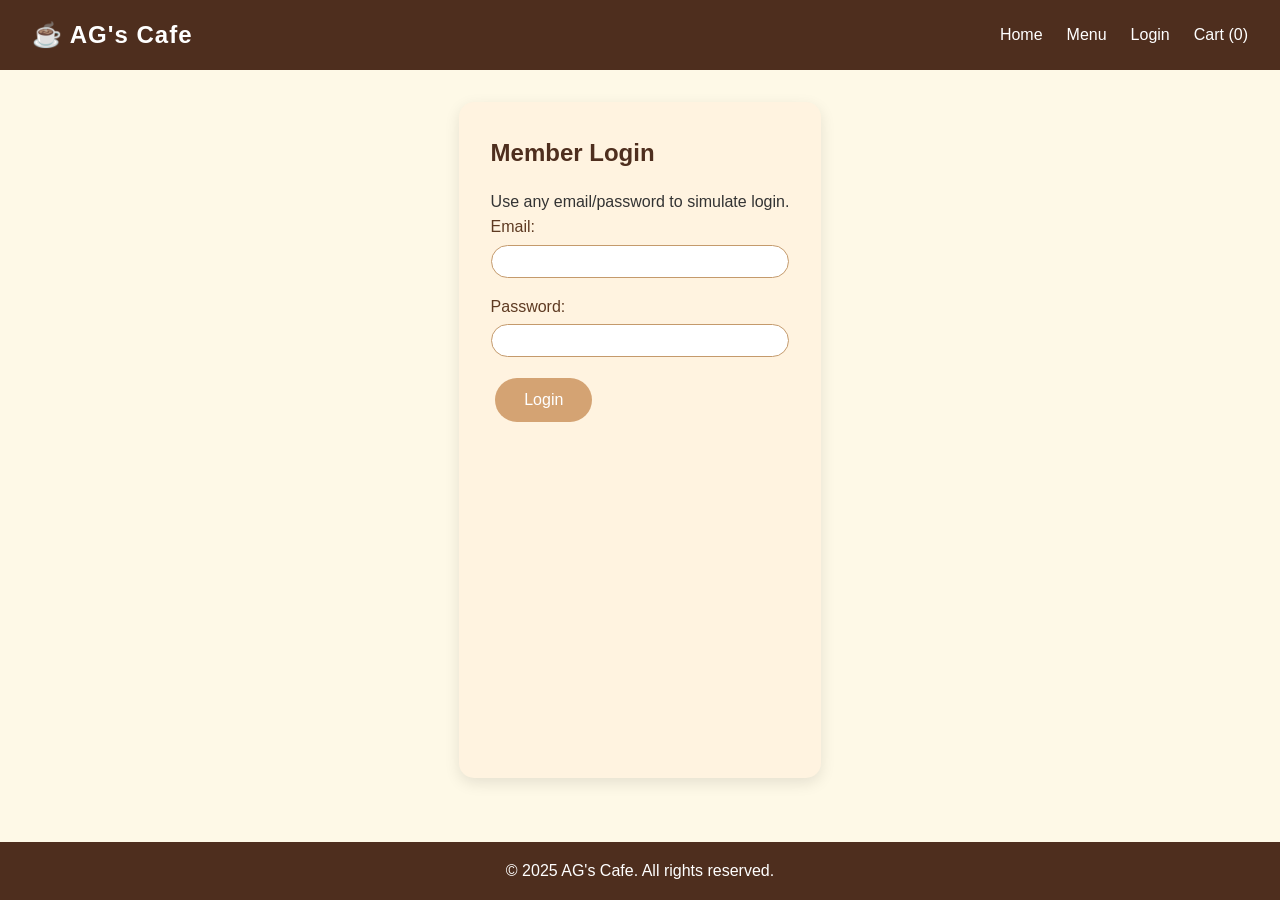
<file: login.html>
<!DOCTYPE html>
<html lang="en">
<head>
    <meta charset="UTF-8">
    <meta name="viewport" content="width=device-width, initial-scale=1.0">
    <title>AG's Cafe - Login</title>
    <link rel="stylesheet" href="css/style.css">
</head>
<body>
    <nav class="slide-down">
        <div class="logo pulse">☕ AG's Cafe</div>
        <ul>
            <li><a href="index.html" class="nav-link">Home</a></li>
            <li><a href="menu.html" class="nav-link">Menu</a></li>
            <li><a href="login.html" class="nav-link active">Login</a></li>
            <li><a href="cart.html" class="nav-link cart-icon">Cart (<span id="cart-count">0</span>)</a></li>
        </ul>
        <div id="user-greeting" class="user-greeting glow"></div>
    </nav>

    <main class="login-container zoom-in">
        <h2>Member Login</h2>
        <p>Use any email/password to simulate login.</p>
        <form id="login-form" class="fade-in">
            <div class="form-group slide-in-left">
                <label for="email">Email:</label>
                <input type="email" id="email" required class="input-glow">
            </div>
            <div class="form-group slide-in-right">
                <label for="password">Password:</label>
                <input type="password" id="password" required class="input-glow">
            </div>
            <button type="submit" class="btn btn-primary pulse">Login</button>
        </form>
        <p id="login-message" class="fade-in"></p>
    </main>

    <footer class="fade-in">
        <p>&copy; 2025 AG's Cafe. All rights reserved.</p>
    </footer>

    <script src="js/main.js"></script>
</body>
</html>
</file>
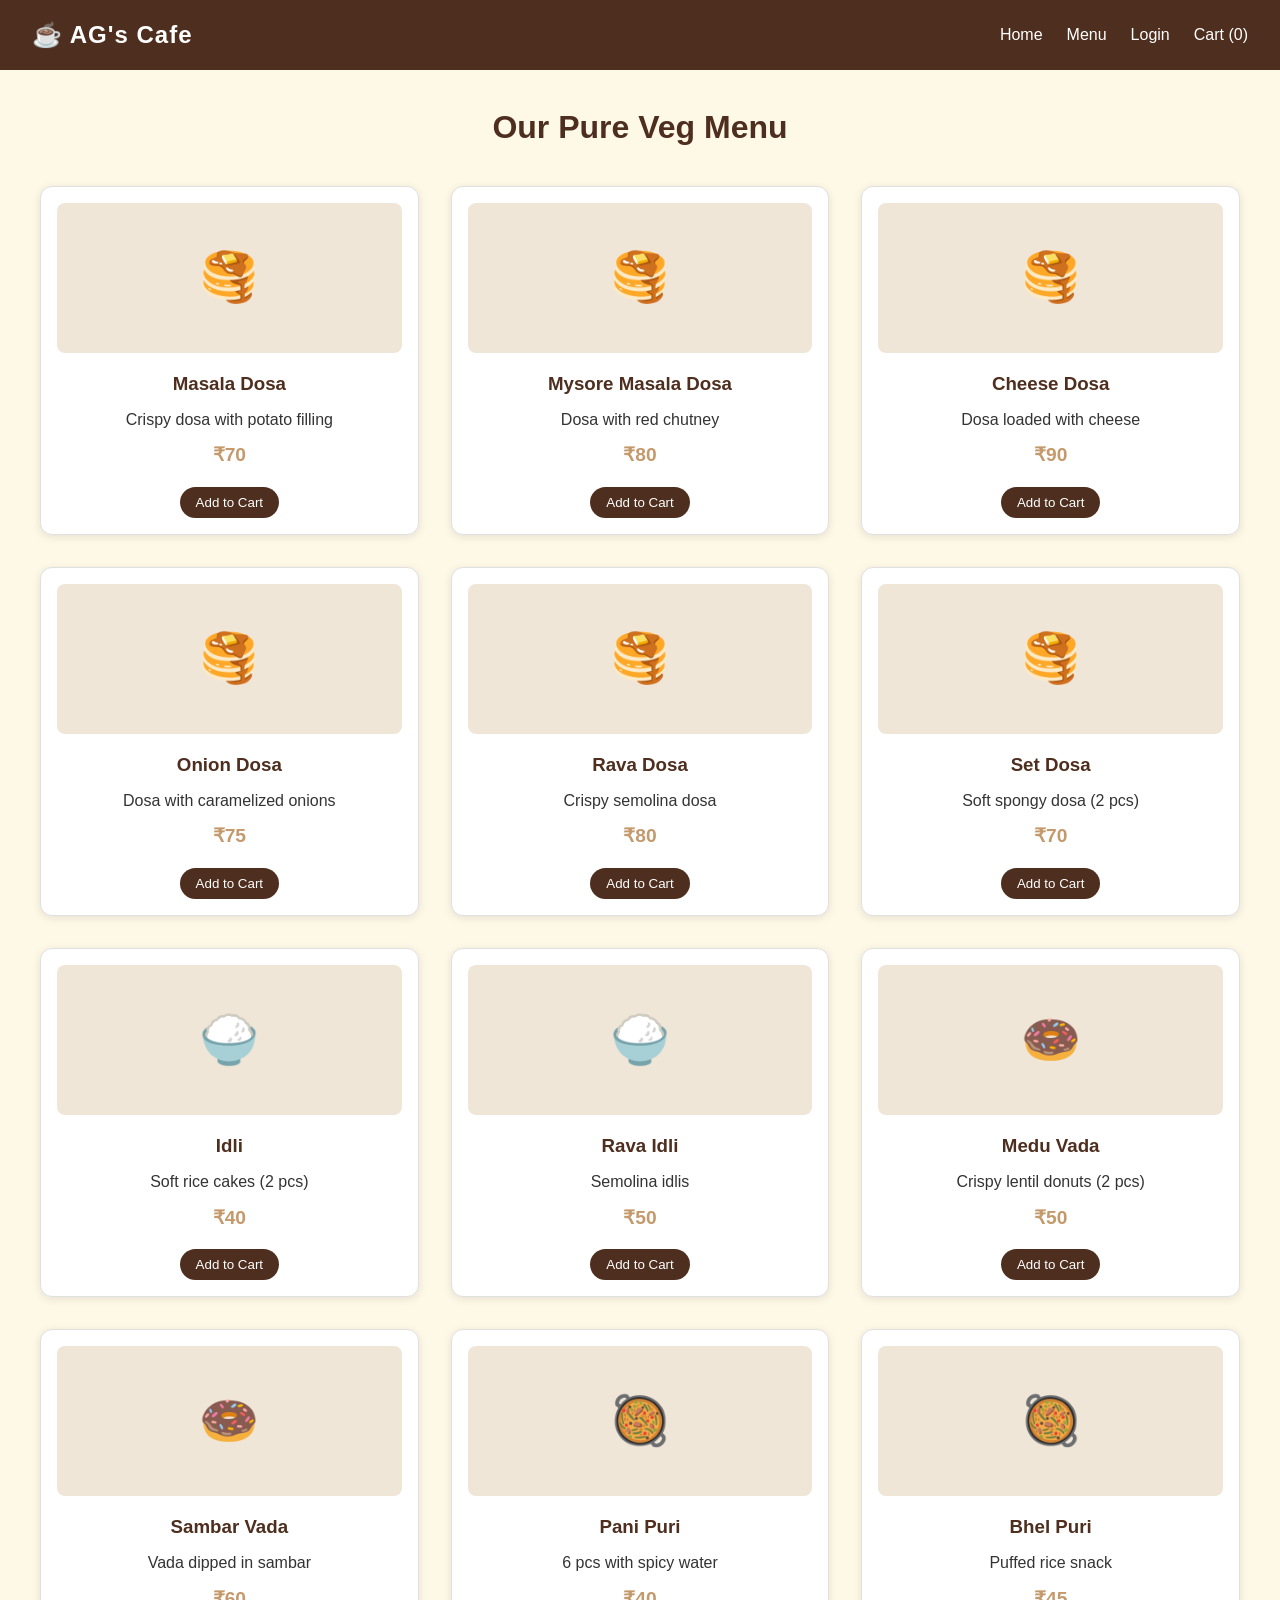
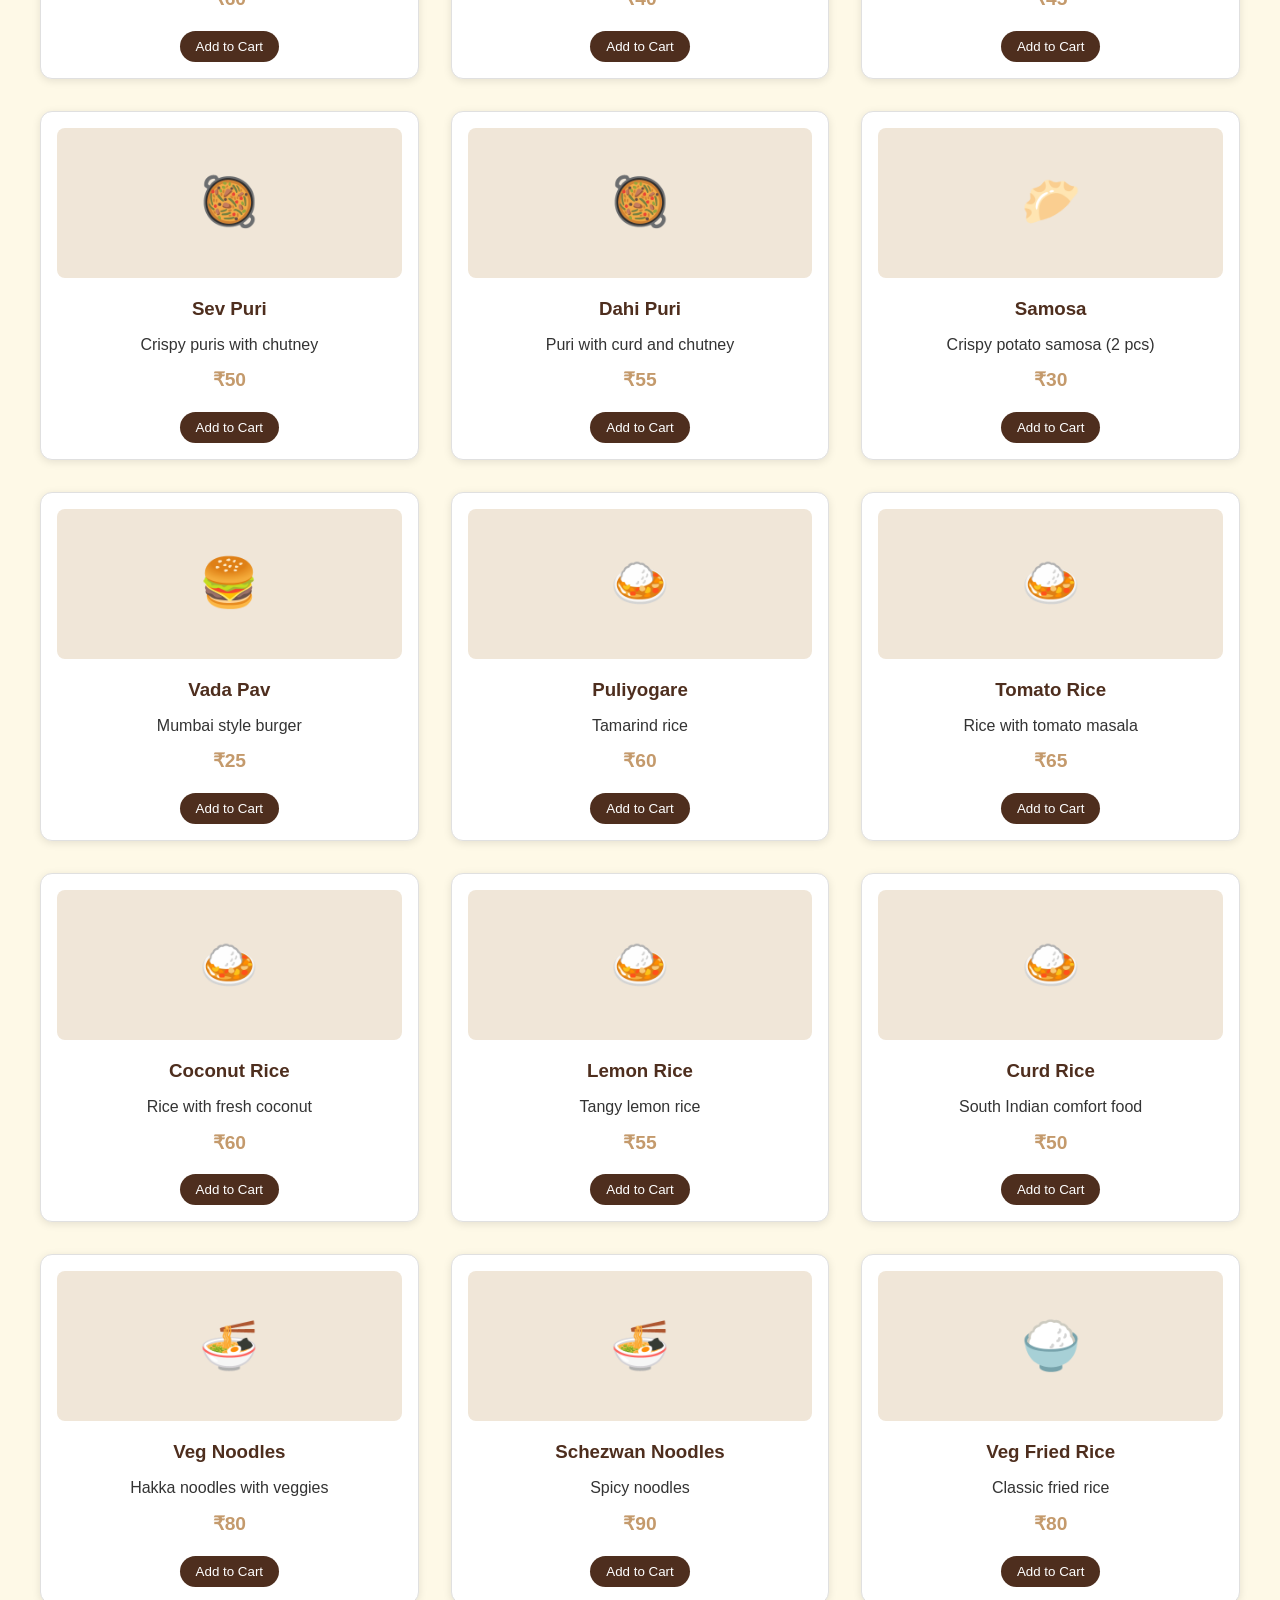
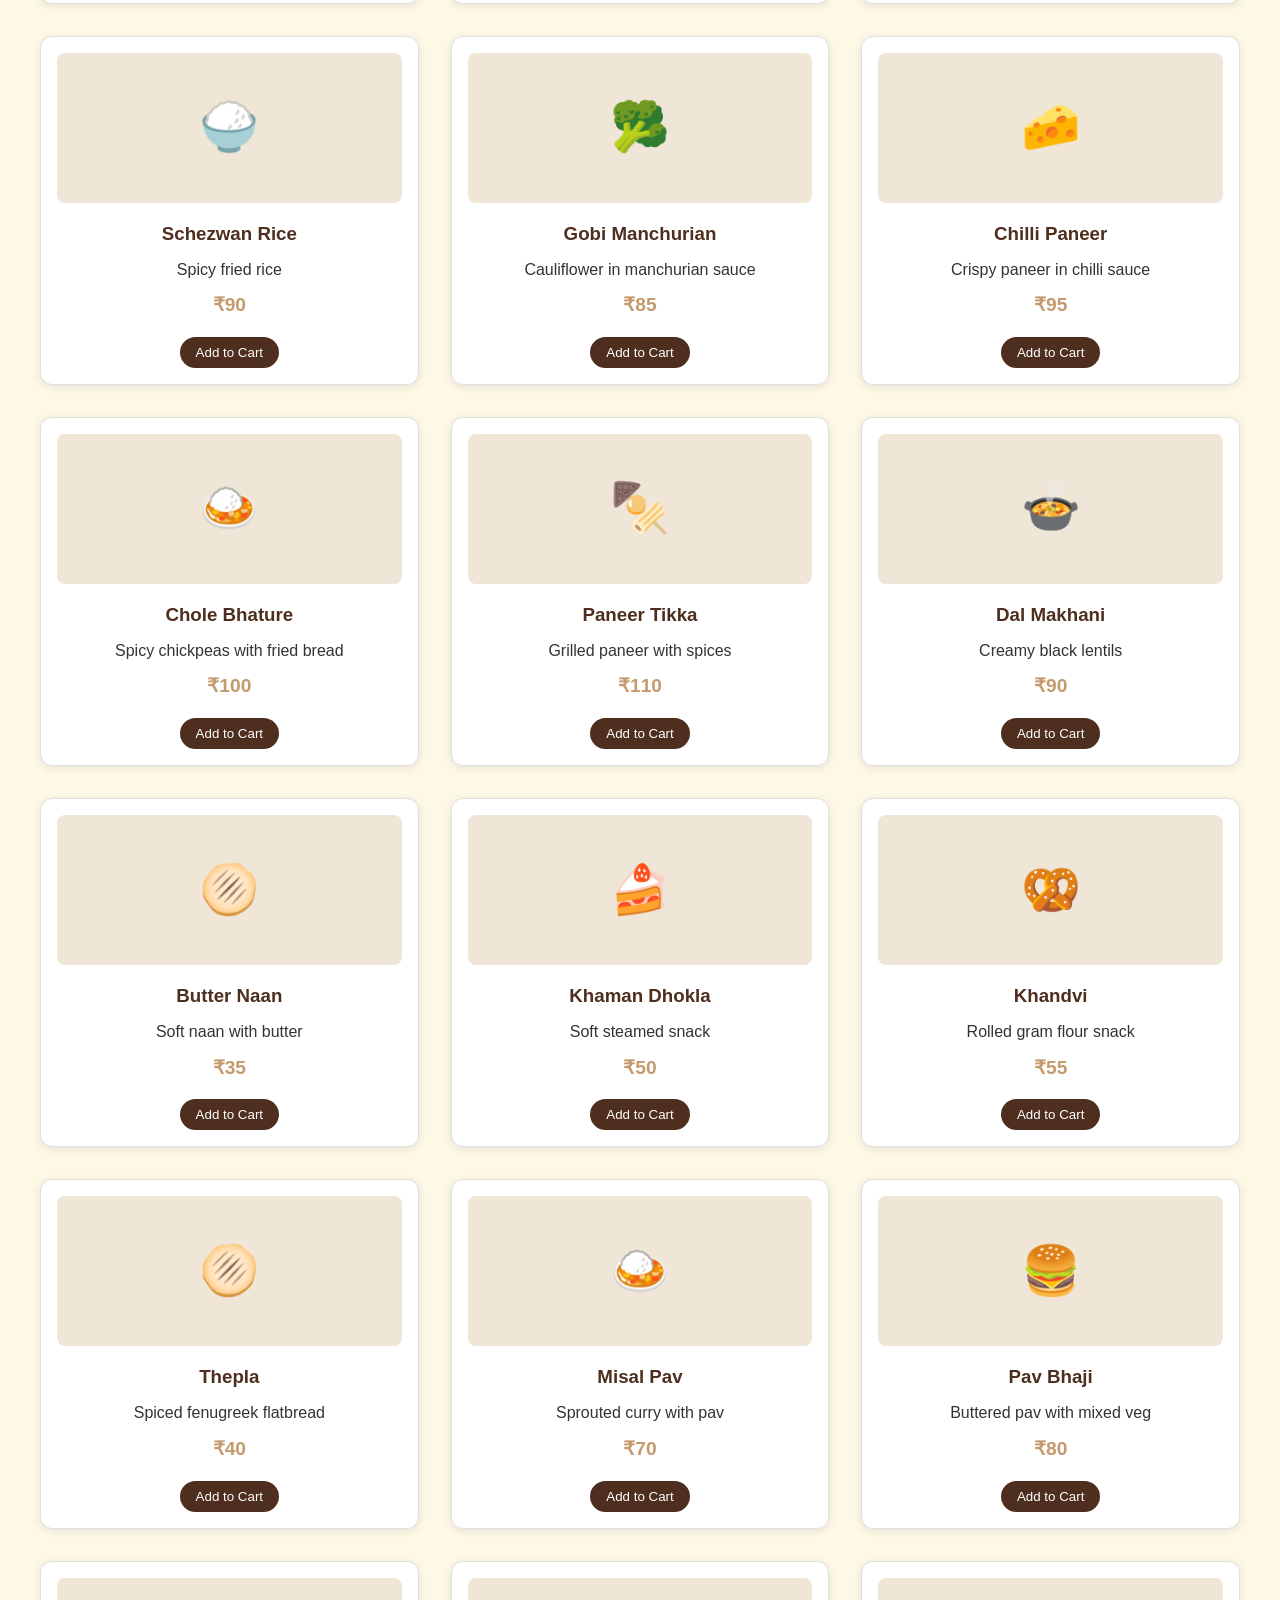
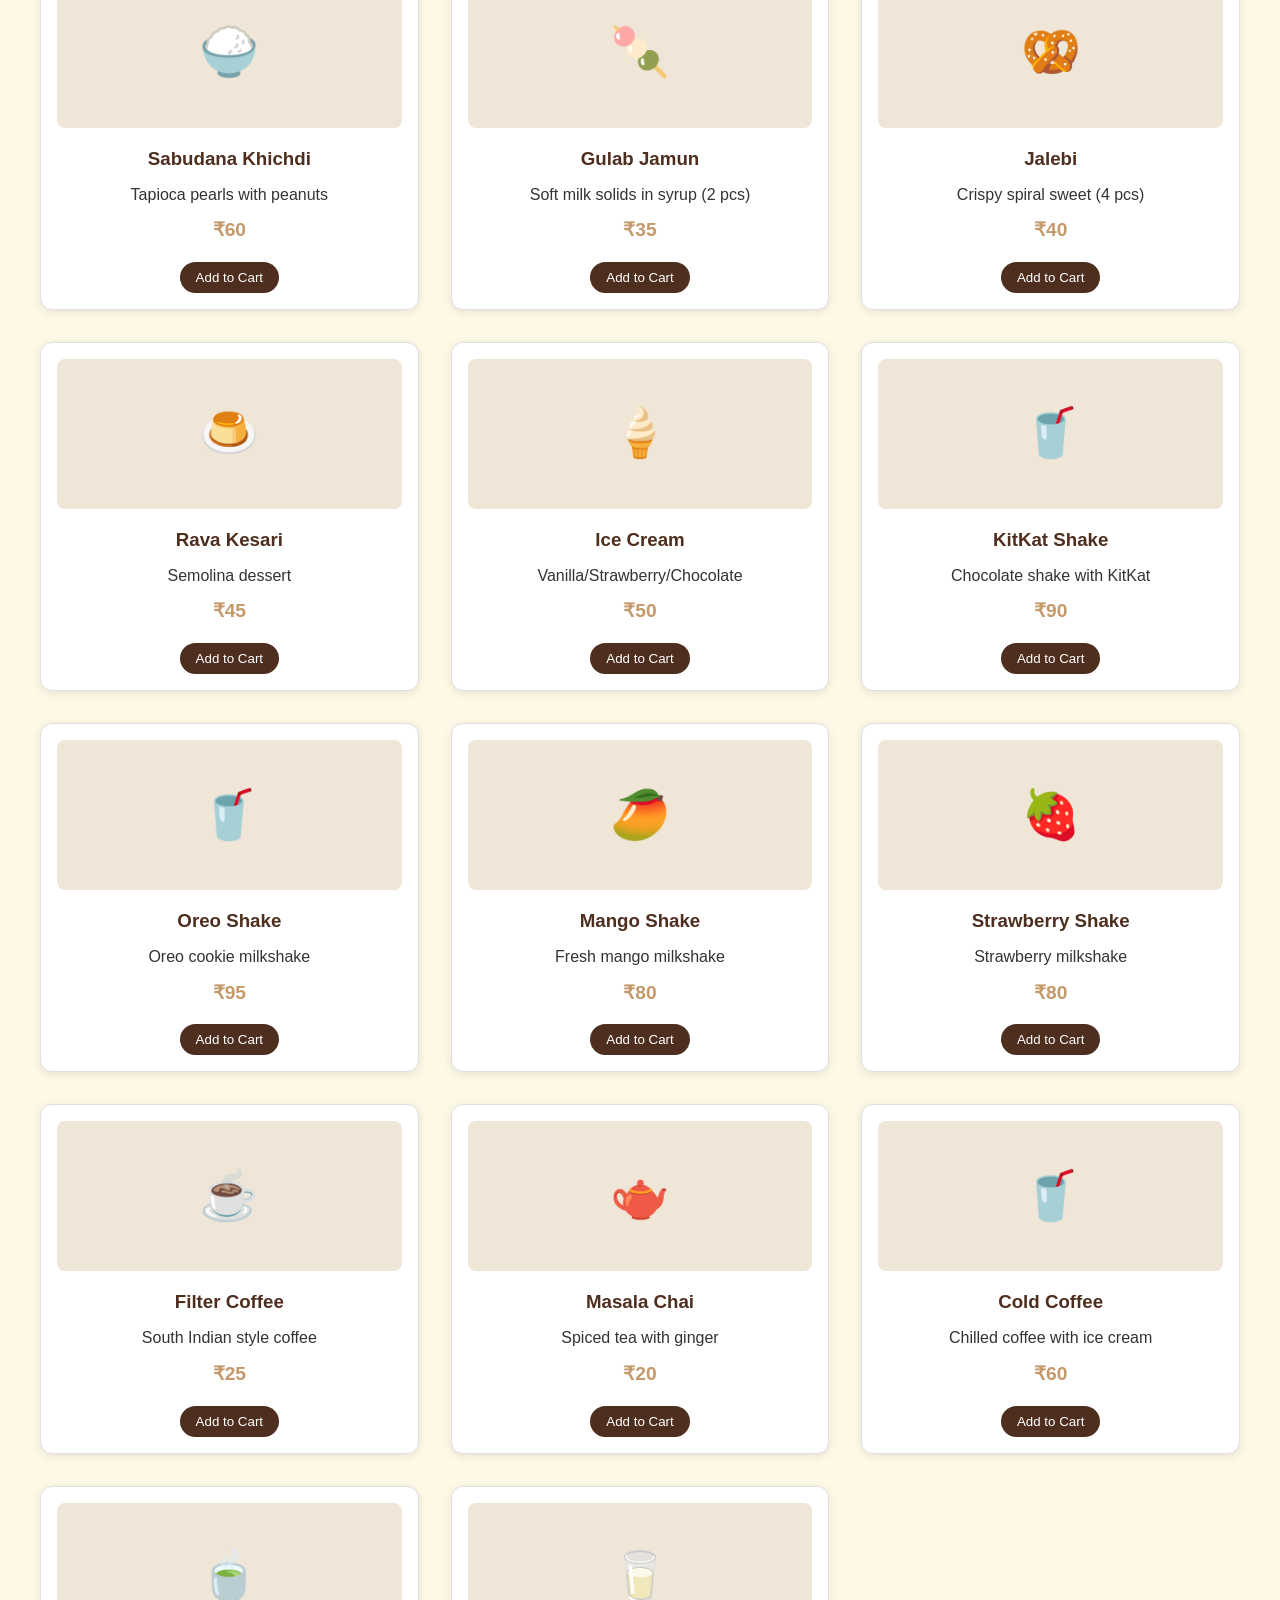
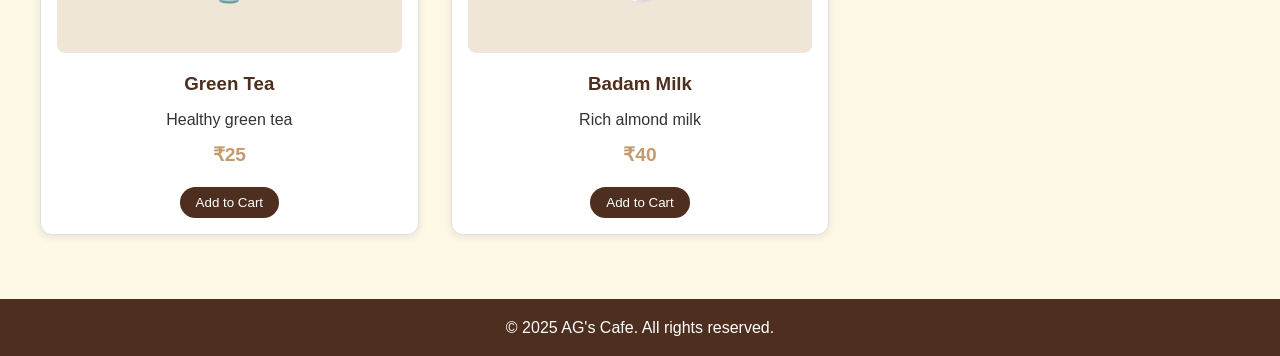
<file: menu.html>
<!DOCTYPE html>
<html lang="en">
<head>
    <meta charset="UTF-8">
    <meta name="viewport" content="width=device-width, initial-scale=1.0">
    <title>AG's Cafe - Menu</title>
    <link rel="stylesheet" href="css/style.css">
</head>
<body>
    <nav class="slide-down">
        <div class="logo pulse">☕ AG's Cafe</div>
        <ul>
            <li><a href="index.html" class="nav-link">Home</a></li>
            <li><a href="menu.html" class="nav-link active">Menu</a></li>
            <li><a href="login.html" class="nav-link" id="login-link">Login</a></li>
            <li><a href="cart.html" class="nav-link cart-icon">Cart (<span id="cart-count">0</span>)</a></li>
        </ul>
        <div id="user-greeting" class="user-greeting glow"></div>
    </nav>

    <main class="menu-page">
        <h2 class="section-title text-pop-up">Our Pure Veg Menu</h2>
        <div class="menu-items" id="menu-items">
            <!-- Menu items loaded by JavaScript with staggered animation -->
        </div>
    </main>

    <footer class="fade-in">
        <p>&copy; 2025 AG's Cafe. All rights reserved.</p>
    </footer>

    <script src="js/main.js"></script>
</body>
</html>
</file>
<file: css/style.css>
/* Reset & Base */
* {
    margin: 0;
    padding: 0;
    box-sizing: border-box;
}

body {
    font-family: 'Segoe UI', Tahoma, Geneva, Verdana, sans-serif;
    line-height: 1.6;
    color: #333;
    min-height: 100vh;
    display: flex;
    flex-direction: column;
    background: #fef9e7;
}

/* Navigation */
nav {
    background: #4e2e1e;
    color: white;
    display: flex;
    justify-content: space-between;
    align-items: center;
    padding: 1rem 2rem;
    flex-wrap: wrap;
}

.logo {
    font-size: 1.5rem;
    font-weight: bold;
    letter-spacing: 1px;
}

nav ul {
    display: flex;
    list-style: none;
    gap: 1.5rem;
}

nav a {
    color: white;
    text-decoration: none;
    transition: color 0.3s ease;
}

nav a:hover {
    color: #ffd966;
}

.user-greeting {
    color: #ffd966;
    font-weight: bold;
}

/* Main content */
main {
    flex: 1;
    padding: 2rem;
}

/* Hero Section */
.hero {
    background: linear-gradient(rgba(0,0,0,0.6), rgba(0,0,0,0.6)), url('https://images.unsplash.com/photo-1495474472287-4d71bcdd2085?w=1200') center/cover;
    color: white;
    text-align: center;
    padding: 5rem 2rem;
}

.hero h1 {
    font-size: 3rem;
    margin-bottom: 1rem;
}

.hero p {
    font-size: 1.2rem;
    margin-bottom: 2rem;
}

/* Buttons */
.btn {
    display: inline-block;
    background: #c49a6c;
    color: white;
    padding: 0.8rem 1.8rem;
    text-decoration: none;
    border: none;
    border-radius: 50px;
    cursor: pointer;
    transition: background 0.3s ease;
    font-size: 1rem;
    margin: 0.3rem;
}

.btn:hover {
    background: #a5714b;
}

.btn-outline {
    background: transparent;
    border: 2px solid white;
}

.btn-outline:hover {
    background: white;
    color: #4e2e1e;
}

.btn-primary {
    background: #d4a373;
}

/* Features Section */
.features {
    padding: 3rem 2rem;
    text-align: center;
}

.features h2 {
    margin-bottom: 2rem;
    font-size: 2rem;
    color: #4e2e1e;
}

.feature-grid {
    display: grid;
    grid-template-columns: repeat(auto-fit, minmax(250px, 1fr));
    gap: 2rem;
    max-width: 1200px;
    margin: 0 auto;
}

.feature {
    background: #fff3e0;
    border-radius: 15px;
    overflow: hidden;
    box-shadow: 0 5px 15px rgba(0,0,0,0.1);
}

.feature img {
    width: 100%;
    height: 200px;
    object-fit: cover;
}

.feature h3 {
    margin: 1rem 0 0.5rem;
    color: #5e3a22;
}

.feature p {
    padding: 0 1rem 1rem;
}

/* Login Form */
.login-container {
    max-width: 400px;
    margin: 2rem auto;
    padding: 2rem;
    background: #fff3e0;
    border-radius: 15px;
    box-shadow: 0 5px 15px rgba(0,0,0,0.1);
}

.login-container h2 {
    margin-bottom: 1rem;
    color: #4e2e1e;
}

.form-group {
    margin-bottom: 1rem;
}

.form-group label {
    display: block;
    margin-bottom: 0.3rem;
    color: #5e3a22;
}

.form-group input {
    width: 100%;
    padding: 0.5rem;
    border: 1px solid #c49a6c;
    border-radius: 25px;
    outline: none;
}

#login-message {
    margin-top: 1rem;
    color: green;
}

/* Menu Page */
.menu-page {
    padding: 2rem;
    min-height: 500px;
}

.menu-page h2 {
    text-align: center;
    margin-bottom: 2rem;
    color: #4e2e1e;
    font-size: 2rem;
}

.menu-items {
    display: grid;
    grid-template-columns: repeat(auto-fit, minmax(280px, 1fr));
    gap: 2rem;
    max-width: 1200px;
    margin: 0 auto;
}

.menu-item {
    background: white;
    border: 1px solid #e0e0e0;
    border-radius: 12px;
    padding: 1rem;
    text-align: center;
    box-shadow: 0 2px 8px rgba(0,0,0,0.1);
    transition: transform 0.3s ease;
}

.menu-item:hover {
    transform: translateY(-5px);
}

.menu-item .item-icon {
    width: 100%;
    height: 150px;
    background: #f0e6d8;
    border-radius: 8px;
    margin-bottom: 1rem;
    display: flex;
    align-items: center;
    justify-content: center;
    font-size: 3rem;
    color: #c49a6c;
}

.menu-item h3 {
    margin: 0.5rem 0;
    color: #4e2e1e;
}

.menu-item .price {
    font-weight: bold;
    color: #c49a6c;
    font-size: 1.2rem;
    margin: 0.5rem 0;
}

.menu-item button {
    background: #4e2e1e;
    color: white;
    border: none;
    padding: 0.5rem 1rem;
    border-radius: 25px;
    cursor: pointer;
    transition: background 0.3s;
    margin-top: 0.5rem;
}

.menu-item button:hover {
    background: #6b4226;
}

/* Cart Page */
.cart-page {
    max-width: 800px;
    margin: 0 auto;
}

.cart-item {
    display: flex;
    align-items: center;
    gap: 1rem;
    border-bottom: 1px solid #ddd;
    padding: 1rem 0;
}

.cart-item-icon {
    width: 80px;
    height: 80px;
    background: #f0e6d8;
    border-radius: 8px;
    display: flex;
    align-items: center;
    justify-content: center;
    font-size: 2rem;
    color: #c49a6c;
}

.cart-item-details {
    flex: 1;
}

.cart-item-details h4 {
    margin-bottom: 0.3rem;
    color: #4e2e1e;
}

.cart-item-actions {
    display: flex;
    align-items: center;
    gap: 0.5rem;
}

.cart-item-actions button {
    background: #c49a6c;
    color: white;
    border: none;
    padding: 0.3rem 0.8rem;
    border-radius: 50%;
    cursor: pointer;
    font-weight: bold;
}

.cart-item-actions button.remove {
    background: #b22222;
    border-radius: 5px;
}

.cart-total {
    text-align: right;
    margin: 1rem 0;
    font-size: 1.3rem;
    color: #4e2e1e;
}

#checkout-btn {
    width: 100%;
    padding: 1rem;
    background: #4e2e1e;
    border-radius: 50px;
    font-size: 1.2rem;
}

/* Payment Section */
.payment-options {
    display: flex;
    justify-content: center;
    gap: 1rem;
    margin: 1rem 0;
    flex-wrap: wrap;
}

#qr-section, #cash-message {
    text-align: center;
    margin-top: 1rem;
    padding: 1rem;
    background: #fff3e0;
    border-radius: 15px;
}

/* Login Popup */
.login-popup {
    display: none;
    position: fixed;
    top: 0;
    left: 0;
    width: 100%;
    height: 100%;
    background-color: rgba(0, 0, 0, 0.5);
    z-index: 1000;
    justify-content: center;
    align-items: center;
}

.popup-content {
    background: white;
    border-radius: 15px;
    padding: 20px;
    max-width: 400px;
    width: 90%;
    box-shadow: 0 5px 30px rgba(0, 0, 0, 0.3);
}

.popup-header {
    display: flex;
    justify-content: space-between;
    align-items: center;
    margin-bottom: 15px;
    padding-bottom: 10px;
    border-bottom: 1px solid #eee;
}

.popup-header h3 {
    color: #4e2e1e;
    margin: 0;
}

.close-popup {
    background: none;
    border: none;
    font-size: 24px;
    cursor: pointer;
    color: #999;
    transition: color 0.3s;
}

.close-popup:hover {
    color: #333;
}

.popup-body {
    text-align: center;
}

.popup-body p {
    margin-bottom: 20px;
    color: #666;
}

.popup-buttons {
    display: flex;
    gap: 10px;
    justify-content: center;
}

.popup-login {
    background: #4e2e1e;
    color: white;
    border: none;
    padding: 10px 20px;
    border-radius: 25px;
    cursor: pointer;
    transition: background 0.3s;
}

.popup-login:hover {
    background: #6b4226;
}

.popup-cancel {
    background: #ccc;
    color: #333;
    border: none;
    padding: 10px 20px;
    border-radius: 25px;
    cursor: pointer;
    transition: background 0.3s;
}

.popup-cancel:hover {
    background: #999;
}

/* Footer */
footer {
    background: #4e2e1e;
    color: white;
    text-align: center;
    padding: 1rem;
    margin-top: 2rem;
}
</file>
